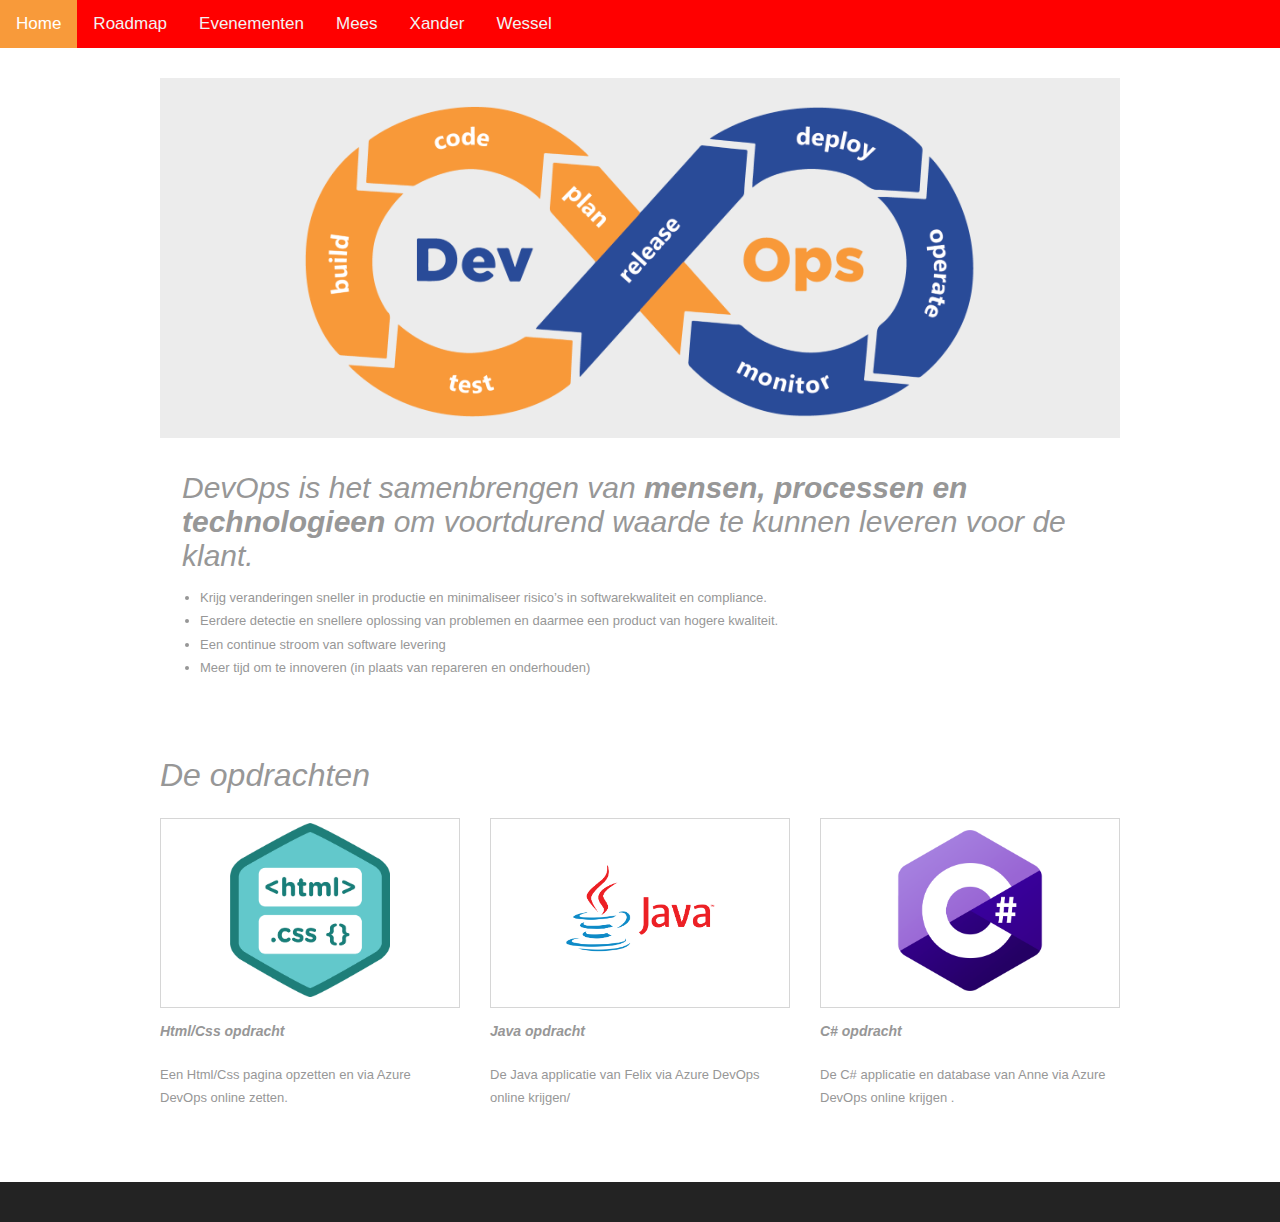
<file: index.html>
<!DOCTYPE html>
<html>
<head>
<meta name="viewport" content="width=device-width, initial-scale=1">
<link rel="stylesheet" href="css/homepage.style.css">
</head>
<body>

<header>
<div class="topnav">
  <a class="active" href="index.html">Home</a>
  <a href="roadmap.html">Roadmap</a>
  <a href="evenement.html">Evenementen</a>
  <a href="mees.html">Mees</a>
  <a href="xander.html">Xander</a>
  <a href="wessel.html">Wessel</a>
</div>
</header>

<div class="wrapper row2">
    <div id="container" class="clear">
      <!-- Slider -->
      <section id="slider"><img id="devops" src="images/DevOps-Pipeline-800.png">
    </section>
      <!-- main content -->
      <div id="homepage">

        <section id="intro" class="last clear">
          <article>
              <figcaption>
                <h2>DevOps is het samenbrengen van <b>mensen, processen en technologieen </b>om voortdurend waarde te kunnen leveren voor de klant.</h2>
                <ul>
                <li>Krijg veranderingen sneller in productie en minimaliseer risico’s in softwarekwaliteit en compliance.</li>
                  <li>Eerdere detectie en snellere oplossing van problemen en daarmee een product van hogere kwaliteit.</li>
                  <li> Een continue stroom van software levering</li>
                  <li>Meer tijd om te innoveren (in plaats van repareren en onderhouden)</li>
                </ul>
              </figcaption>
            </figure>
          </article>
        </section>


        <!-- Services -->
        <section id="services" class="clear">
          <h2>De opdrachten</h2>
          <article class="one_third">
            <figure><div id="imgbox"><img src="images/html_web.png" alt=""></div>
              <figcaption>
                <h2>Html/Css opdracht</h2>
                <p>Een Html/Css pagina opzetten en via Azure DevOps online zetten.</p>
              </figcaption>
            </figure>
          </article>
          <article class="one_third">
            <figure><div id="imgbox"><img id="javalogo" src="images/Java_logo_icon.png" alt=""></div>
              <figcaption>
                <h2>Java opdracht</h2>
                <p>De Java applicatie van Felix via Azure DevOps online krijgen/</p>
              </figcaption>
            </figure>
          </article>
          <article class="one_third lastbox">
            <figure><div id="imgbox"><img src="images/Sharp_logo.svg.png" alt=""></div>
              <figcaption>
                <h2>C# opdracht</h2>
                <p>De C# applicatie en database van Anne via Azure DevOps online krijgen .</p>
              </figcaption>
            </figure>
          </article>
        </section>
      
       
        <!-- / Introduction -->
      </div>
      <!-- / content body -->
    </div>
  </div>
  <div class="wrapper row4">
    <footer id="copyright" class="clear">
    </footer>
  </div>
</body>
</html>
</file>
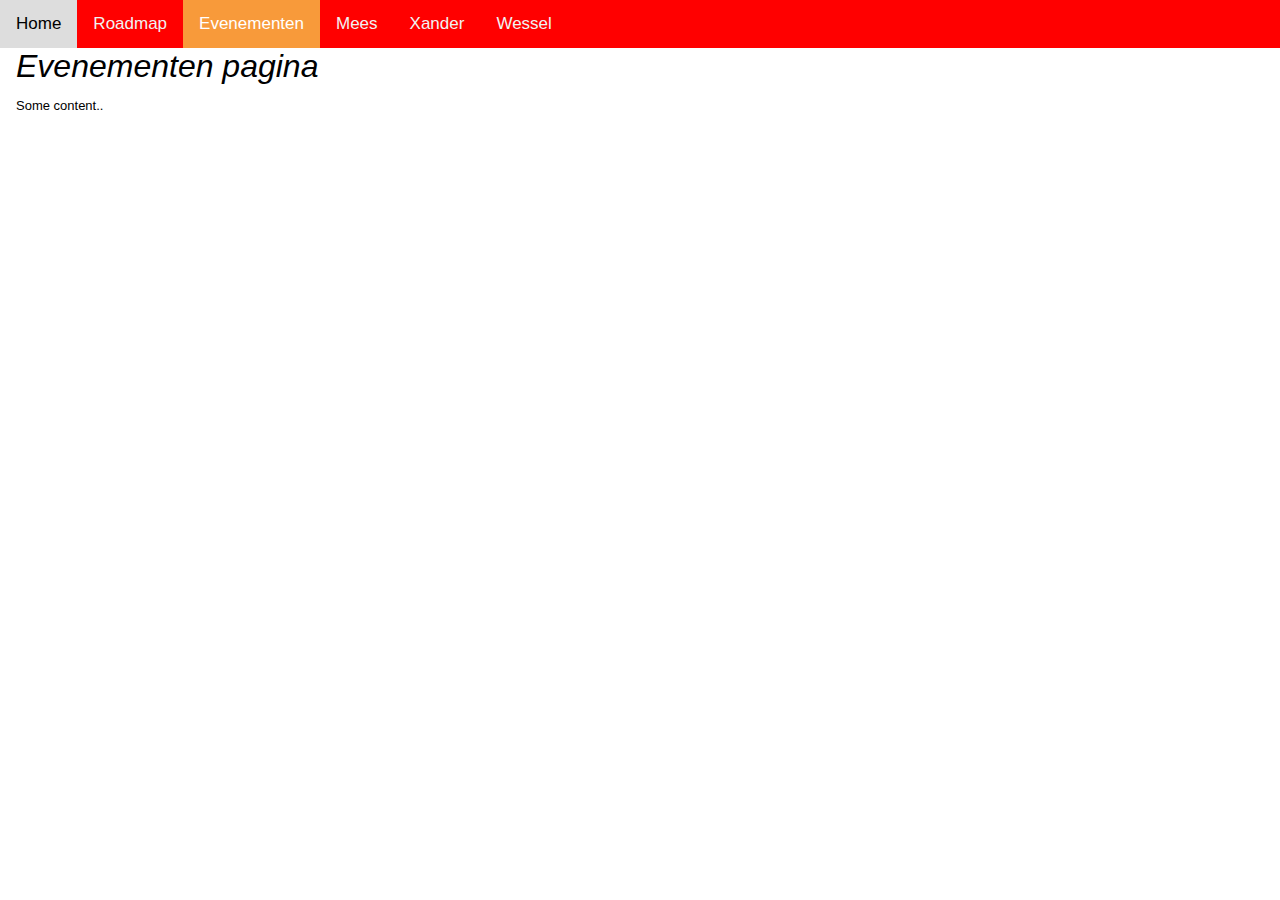
<file: evenement.html>
<!DOCTYPE html>
<html>
<head>
<meta name="viewport" content="width=device-width, initial-scale=1">
<link rel="stylesheet" href="css/homepage.style.css">
</head>
<body>

<div class="topnav">
  <a href="index.html">Home</a>
  <a href="roadmap.html">Roadmap</a>
  <a class="active" href="evenement.html">Evenementen</a>
  <a href="mees.html">Mees</a>
  <a href="xander.html">Xander</a>
  <a href="wessel.html">Wessel</a>
</div>

<div style="padding-left:16px">
  <h2>Evenementen pagina</h2>
  <p>Some content..</p>
</div>

</body>
</html>
</file>
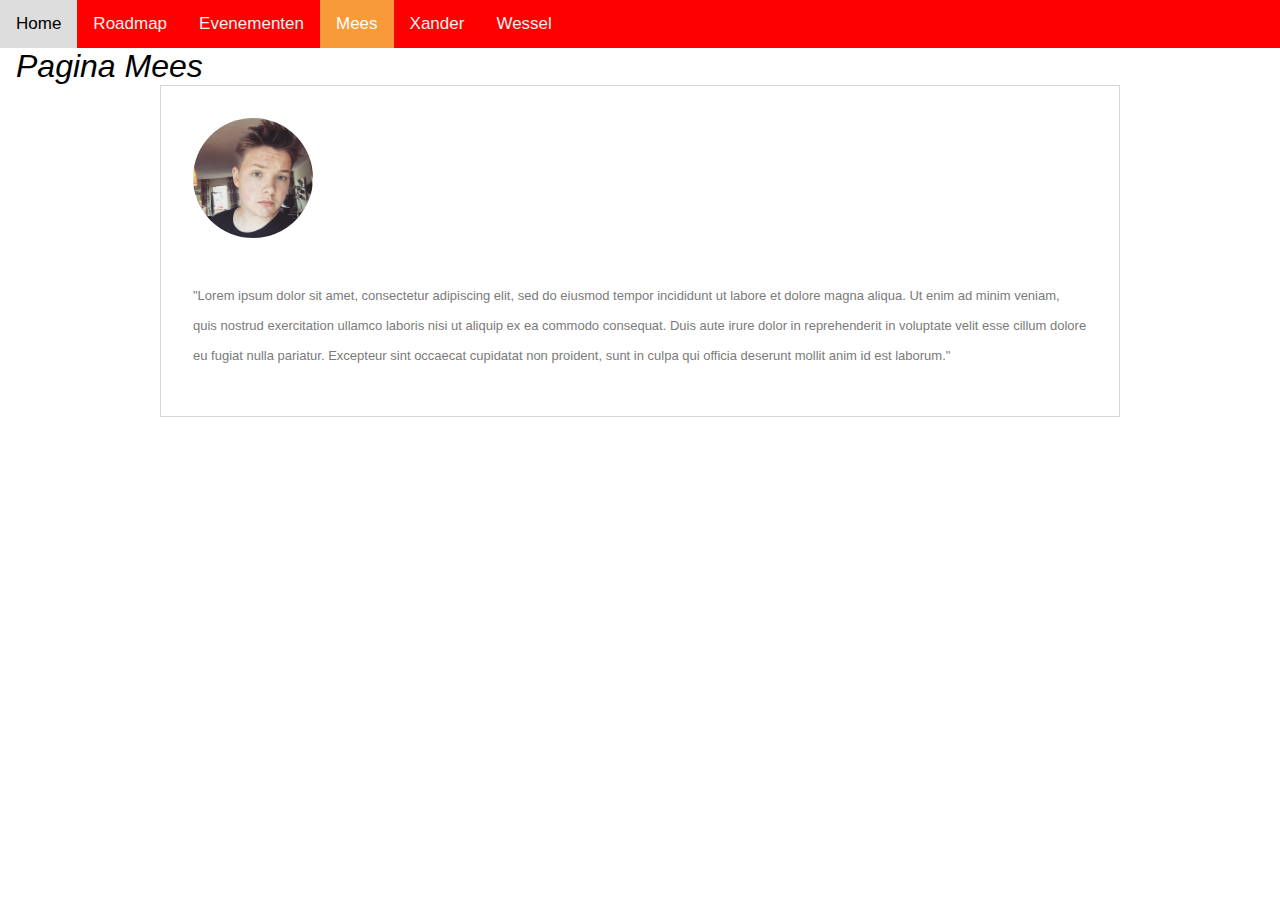
<file: mees.html>
<!DOCTYPE html>
<html>
<head>
<meta name="viewport" content="width=device-width, initial-scale=1">
<link rel="stylesheet" href="css/homepage.style.css">
<link rel="stylesheet" href="css/stylepersonalpage.css">
</head>
<body>

<div class="topnav">
  <a href="index.html">Home</a>
  <a href="roadmap.html">Roadmap</a>
  <a href="evenement.html">Evenementen</a>
  <a class="active" href="mees.html">Mees</a>
  <a href="xander.html">Xander</a>
  <a href="wessel.html">Wessel</a>
</div>

<div style="padding-left:16px">
  <h2>Pagina Mees
  </h2>
</div>

<section id="about">

  <div class="row">

     <div class="three columns">
        <img class="profile-pic"  src="images/Profielfoto.jpg" alt="" />
        <div class="personalList">
      </div>
     </div>

     <div class="nine columns main-col">

        <h2>Over mij</h2>

        <p>"Lorem ipsum dolor sit amet, consectetur adipiscing elit, sed do eiusmod tempor incididunt ut labore et dolore magna aliqua. Ut enim ad minim veniam, quis nostrud exercitation ullamco laboris nisi ut aliquip ex ea commodo consequat. Duis aute irure dolor in reprehenderit in voluptate velit esse cillum dolore eu fugiat nulla pariatur. Excepteur sint occaecat cupidatat non proident, sunt in culpa qui officia deserunt mollit anim id est laborum."
        </p>

     </div> <!-- end .main-col -->

  </div>

</section> <!-- About Section End-->





</body>
</html>
</file>
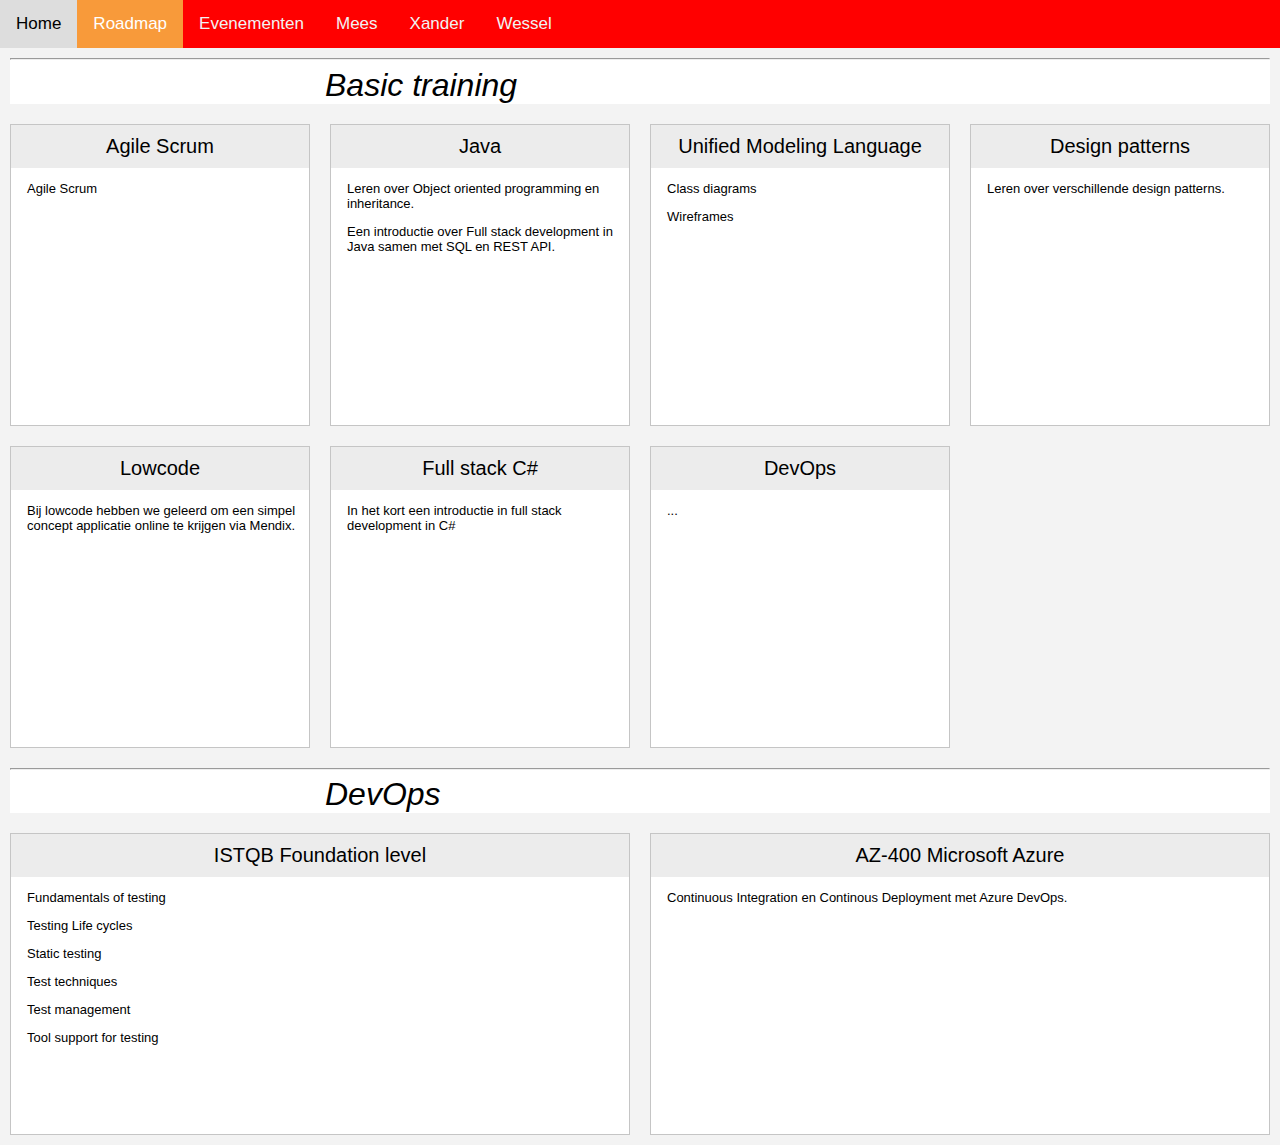
<file: roadmap.html>
<!DOCTYPE html>
<html>
<head>
<meta name="viewport" content="width=device-width, initial-scale=1">
<link rel="stylesheet" href="css/homepage.style.css">
<link rel="stylesheet" href="css/roadmapStyle.css">
</head>
<body>

<div class="topnav">
  <a href="index.html">Home</a>
  <a class="active" href="roadmap.html">Roadmap</a>
  <a href="evenement.html">Evenementen</a>
  <a href="mees.html">Mees</a>
  <a href="xander.html">Xander</a>
  <a href="wessel.html">Wessel</a>
</div>

<div class="boxContainer">
  <div class="roadmapContainer">
    <hr>
    <h2 class="roadmapHeader"> Basic training </h2>
  </div>

  <div class="container basictraining">
    <div class="boxHeader"> Agile Scrum </div>
    <div class="boxContent">
      <p>Agile Scrum</p>
    </div>
  </div>

  <div class="container basictraining">
    <div class="boxHeader"> Java </div>
    <div class="boxContent">
      <p>Leren over Object oriented programming en inheritance.</p>
      <p>Een introductie over Full stack development in Java samen met SQL en REST API. </p>
    </div>
  </div>

  <div class="container basictraining">
    <div class="boxHeader"> Unified Modeling Language </div>
    <div class="boxContent">
      <p>Class diagrams</p>
      <p>Wireframes</p>
    </div>
  </div>

  <div class="container basictraining">
    <div class="boxHeader"> Design patterns </div>
    <div class="boxContent">
      <p>Leren over verschillende design patterns.</p>
    </div>
  </div>

  <div class="container basictraining">
    <div class="boxHeader"> Lowcode</div>
    <div class="boxContent">
      <p>Bij lowcode hebben we geleerd om een simpel concept applicatie online te krijgen via Mendix. </p>
    </div>
  </div>

  <div class="container basictraining">
    <div class="boxHeader"> Full stack C#</div>
    <div class="boxContent">
      <p>In het kort een introductie in full stack development in C#</p>
    </div>
  </div>

  <div class="container basictraining">
    <div class="boxHeader"> DevOps </div>
    <div class="boxContent">
      <p>...</p>
    </div>
  </div>
</div>

<div class="boxContainer">
  <div class="roadmapContainer">
    <hr>
    <h2 class="roadmapHeader"> DevOps </h2>
  </div>
  
  <div class="container devOps">
    <div class="boxHeader"> ISTQB Foundation level </div>
    <div class="boxContent">
      <p>Fundamentals of testing</p>
      <p>Testing Life cycles</p>
      <p>Static testing</p>
      <p>Test techniques</p>
      <p>Test management</p>
      <p>Tool support for testing</p>
    </div>
  </div>

  <div class="container devOps">
    <div class="boxHeader"> AZ-400 Microsoft Azure </div>
    <div class="boxContent">
      <p>Continuous Integration en Continous Deployment met Azure DevOps.</p>
    </div>
  </div>
</div>


</body>
</html>
</file>
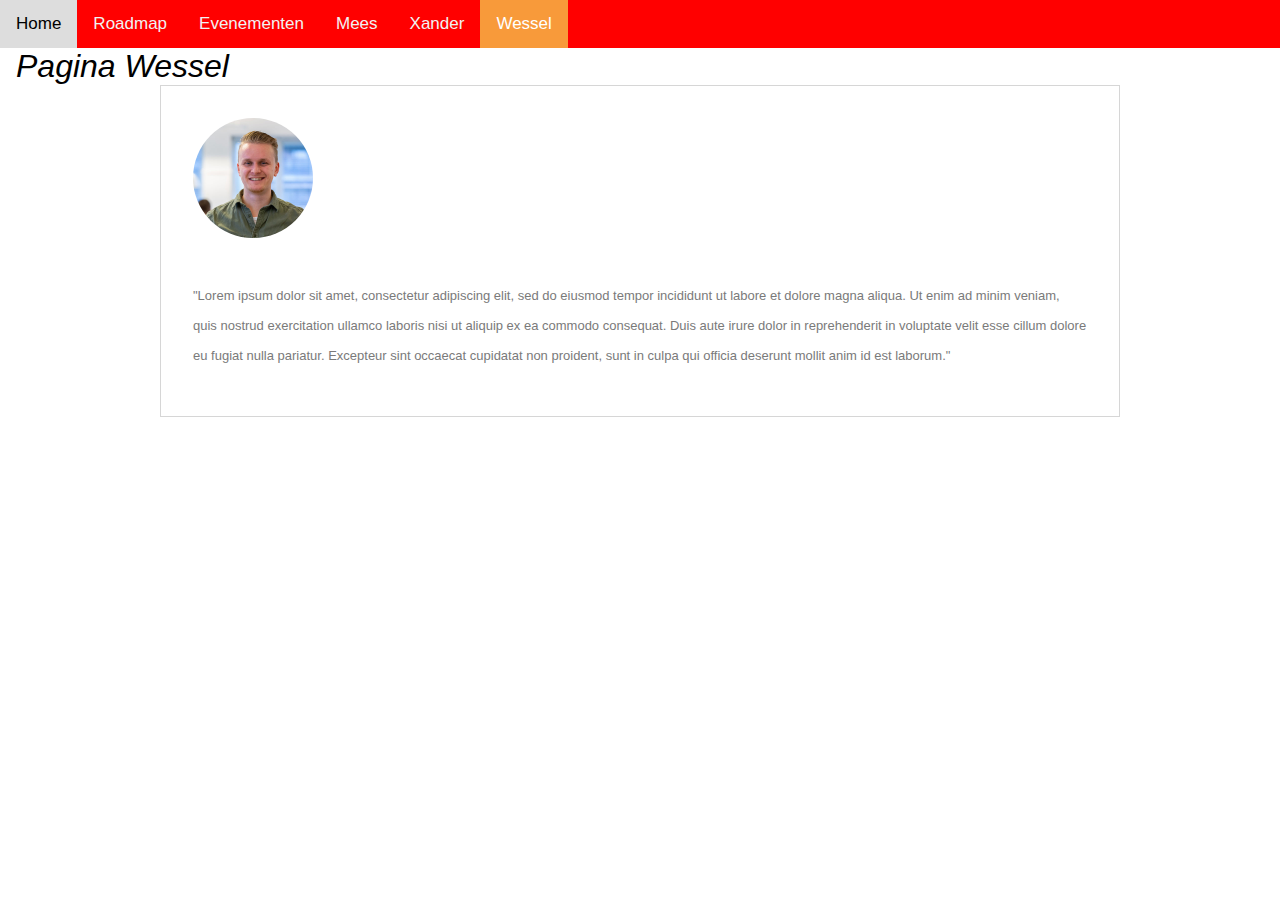
<file: wessel.html>
<!DOCTYPE html>
<html>
<head>
<meta name="viewport" content="width=device-width, initial-scale=1">
<link rel="stylesheet" href="css/homepage.style.css">
<link rel="stylesheet" href="css/stylepersonalpage.css">
</head>
<body>

<div class="topnav">
  <a href="index.html">Home</a>
  <a href="roadmap.html">Roadmap</a>
  <a href="evenement.html">Evenementen</a>
  <a href="mees.html">Mees</a>
  <a href="xander.html">Xander</a>
  <a class="active" href="wessel.html">Wessel</a>
</div>

<div style="padding-left:16px">
  <h2>Pagina Wessel
  </h2>
</div>

<section id="about">

  <div class="row">

     <div class="three columns">
        <img class="profile-pic"  src="images/WesselBruines.jpg" alt="" />
        <div class="personalList">
      </div>
     </div>

     <div class="nine columns main-col">

        <h2>Over mij</h2>

        <p>"Lorem ipsum dolor sit amet, consectetur adipiscing elit, sed do eiusmod tempor incididunt ut labore et dolore magna aliqua. Ut enim ad minim veniam, quis nostrud exercitation ullamco laboris nisi ut aliquip ex ea commodo consequat. Duis aute irure dolor in reprehenderit in voluptate velit esse cillum dolore eu fugiat nulla pariatur. Excepteur sint occaecat cupidatat non proident, sunt in culpa qui officia deserunt mollit anim id est laborum."
        </p>

     </div> <!-- end .main-col -->

  </div>

</section> <!-- About Section End-->





</body>
</html>
</file>
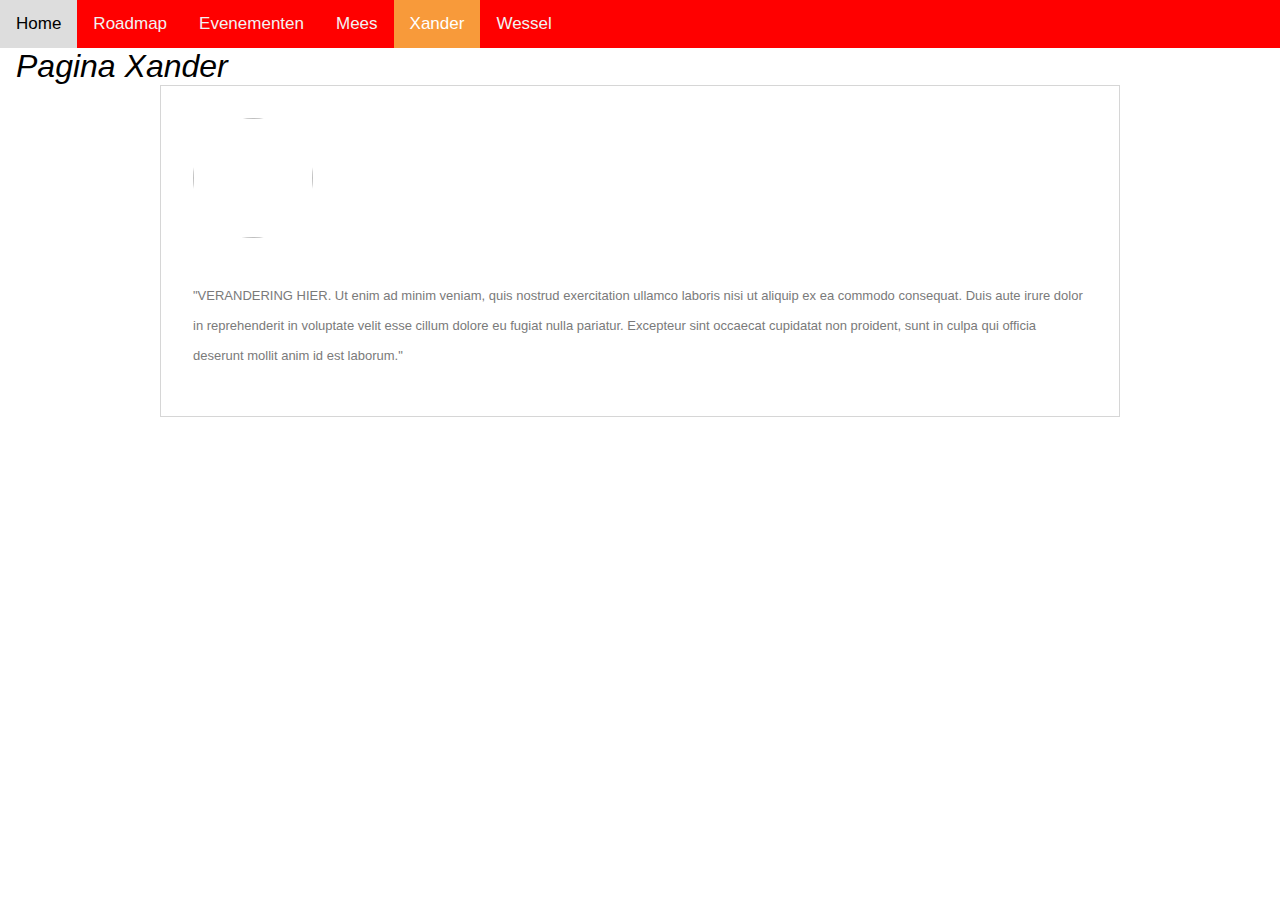
<file: xander.html>
<!DOCTYPE html>
<html>
<head>
<meta name="viewport" content="width=device-width, initial-scale=1">
<link rel="stylesheet" href="css/homepage.style.css">
<link rel="stylesheet" href="css/stylepersonalpage.css">
</head>
<body>

<div class="topnav">
  <a href="index.html">Home</a>
  <a href="roadmap.html">Roadmap</a>
  <a href="evenement.html">Evenementen</a>
  <a href="mees.html">Mees</a>
  <a class="active" href="xander.html">Xander</a>
  <a href="wessel.html">Wessel</a>
</div>

<div style="padding-left:16px">
  <h2>Pagina Xander
  </h2>
</div>

<section id="about">

  <div class="row">

     <div class="three columns">
        <img class="profile-pic" alt="" />
        <div class="personalList">
      </div>
     </div>

     <div class="nine columns main-col">

        <h2>Over mij</h2>

        <p>"VERANDERING HIER. Ut enim ad minim veniam, quis nostrud exercitation ullamco laboris nisi ut aliquip ex ea commodo consequat. Duis aute irure dolor in reprehenderit in voluptate velit esse cillum dolore eu fugiat nulla pariatur. Excepteur sint occaecat cupidatat non proident, sunt in culpa qui officia deserunt mollit anim id est laborum."
        </p>

     </div> <!-- end .main-col -->

  </div>

</section> <!-- About Section End-->





</body>
</html>
</file>
<file: css/homepage.style.css>
body {
margin: 0;
padding: 0;
font-size: 13px;
font-family: Arial, Helvetica, sans-serif;
}

.topnav {
  overflow: hidden;
  background-color: red;
}

.topnav a {
  float: left;
  color: #f2f2f2;
  text-align: center;
  padding: 14px 16px;
  text-decoration: none;
  font-size: 17px;
}

.topnav a:hover {
  background-color: #ddd;
  color: black;
}

.topnav a.active {
  background-color: #f89a3a;
  color: white;
}

.clear:after {
	content: ".";
	display: block;
	height: 0;
	clear: both;
	visibility: hidden;
	line-height: 0;
}

.clear {
	display: block;
	clear: both;
}

html[xmlns] .clear {
	display: block;
}

* html .clear {
	height: 1%;
}

a {
	outline: none;
	text-decoration: none;
}

code {
	font-weight: normal;
	font-style: normal;
	font-family: Georgia, "Times New Roman", Times, serif;
}

.fl_left {
	float: left;
}

.fl_right {
	float: right;
}

img {
	margin: 0;
	padding: 0;
	border: none;
	line-height: normal;
	vertical-align: middle;
}

.imgholder,
.imgl,
.imgr {
	padding: 4px;
	border: 1px solid #D6D6D6;
	text-align: center;
}

.imgl {
	float: left;
	margin: 0 15px 15px 0;
	clear: left;
}

.imgr {
	float: right;
	margin: 0 0 15px 15px;
	clear: right;
}


/*----------------------------------------------HTML 5 Overrides-------------------------------------*/

address,
article,
aside,
figcaption,
figure,
footer,
header,
nav,
section {
	display: block;
	margin: 0;
	padding: 0;
}

q {
	display: block;
	padding: 0 10px 8px 10px;
	color: #979797;
	background-color: #ECECEC;
	font-style: italic;
	line-height: normal;
}

q:before {
	content: '“ ';
	font-size: 26px;
}

q:after {
	content: ' „';
	font-size: 26px;
	line-height: 0;
}


/* ----------------------------------------------Wrapper-------------------------------------*/

div.wrapper {
	display: block;
	width: 100%;
	margin: 0;
	padding: 0;
	text-align: left;
}

.row1,
.row1 a {
	color: #C0BAB6;
	background-color: #333333;
}

.row2 {
	color: #979797;
	background-color: #FFFFFF;
}

.row2 a {
	color: #FF9900;
	background-color: #FFFFFF;
}

.row3 {
	color: #989898;
	background-color: #333333;
}

.row3 a {
	color: #FF9900;
	background-color: #333333;
}

.row4,
.row4 a {
	color: #919191;
	background-color: #232323;
}


/*----------------------------------------------Generalise-------------------------------------*/

#header,
#container,
#footer,
#copyright {
	display: block;
	width: 960px;
	margin: 0 auto;
}

nav ul {
	margin: 0;
	padding: 0;
	list-style: none;
}

h1,
h2,
h3,
h4,
h5,
h6 {
	margin: 0;
	padding: 0;
	font-size: 32px;
	font-weight: normal;
	font-style: italic;
	line-height: normal;
}

address {
	font-style: normal;
}

blockquote,
q {
	display: block;
	padding: 8px 10px;
	color: #979797;
	background-color: #ECECEC;
	font-style: italic;
	line-height: normal;
}

blockquote:before,
q:before {
	content: '“ ';
	font-size: 26px;
}

blockquote:after,
q:after {
	content: ' „';
	font-size: 26px;
	line-height: 0;
}

form,
fieldset,
legend {
	margin: 0;
	padding: 0;
	border: none;
}

legend {
	display: none;
}

input,
textarea,
select {
	font-size: 12px;
	font-family: Georgia, "Times New Roman", Times, serif;
}

.one_quarter,
.two_quarter,
.three_quarter,
.four_quarter {
	display: block;
	float: left;
	margin: 0 20px 0 0;
}

.one_quarter {
	width: 225px;
}

.two_quarter {
	width: 470px;
}

.three_quarter {
	width: 715px;
}

.four_quarter {
	width: 960px;
	float: none;
	margin-right: 0;
	clear: both;
}

.one_third,
.two_third,
.three_third {
	display: block;
	float: left;
	margin: 0 30px 0 0;
}

.one_third {
	width: 300px;
}

.two_third {
	width: 630px;
}

.three_third {
	width: 960px;
	float: none;
	margin-right: 0;
	clear: both;
}

.lastbox {
	margin-right: 0;
}


/*----------------------------------------------Header-------------------------------------*/

#header {
	padding: 20px 0;
}

#header #hgroup {
	float: left;
	margin: 0 0 20px 0;
}

#header #hgroup h1,
#header #hgroup h2 {
	font-weight: normal;
	font-style: normal;
	text-transform: none;
}

#header #hgroup h1 {
	font-size: 36px;
}

#header #hgroup h2 {
	font-size: 13px;
}

#header nav {
	display: block;
	float: right;
	margin: 10px 0 0 0;
	padding: 20px 0;
	color: #C0BAB6;
	background-color: #232323;
}

#header nav ul {
	padding: 0 20px;
}

#header nav li {
	display: inline;
	margin-right: 25px;
	text-transform: uppercase;
}

#header nav li.last {
	margin-right: 0;
}

#header nav li a {
	color: #C0BAB6;
	background-color: #232323;
}

#header nav li a:hover {
	color: #FF9900;
	background-color: #232323;
}


/*----------------------------------------------Content Area-------------------------------------*/

#container {
	padding: 30px 0;
}

#container section {
	display: block;
	width: 100%;
	margin: 0 0 30px 0;
	padding: 0;
}

#container .last {
	margin: 0;
}

#container .more {
	text-align: right;
}


/* ------Slider-----*/

#container #slider {

	width: 960px;
	height: 360px;
	background-color: #ececec;
	display: inline-block;
}

#container > img {
	max-height: 160px;
	
}

#devops {
	height: 360px;
	margin: 0 auto;
	display: block;
}

#container > h1 {
	margin-top: 30px;
}


/* ------Main Content-----*/

#intro h2 {
	font-size: 30px;
	padding-left: 22px;
}

#container #homepage {
	display: block;
	width: 100%;
	line-height: 1.8em;
}

#container #homepage #services {
	margin-top: 64px;
}

#container #homepage #services h2 {
	margin-bottom: 24px;
}

#container #homepage #services article {}

#container #homepage #services article figure {}

#container #homepage #services article figure img {
	max-width:55%; 
	height:auto; 
}

#imgbox, #imgbox-mid {
	text-align:center; 
	margin: 0 0 15px 0;
	padding: 4px;
	border: 1px solid #D6D6D6;
	width: 290px;
	height: 180px;
	display: block;
}

#javalogo {
	padding-top: 40px;
}



#container #homepage #services article figure figcaption {}

#container #homepage #services article figure h2 {
	font-size: 14px;
	font-weight: bold;
}

#container #homepage #services article figure footer {}

#container #homepage #intro {}

#container #homepage #intro article {}

#container #homepage #intro article figure {}

#container #homepage #intro article figure img {
	float: right;
	margin: 0 0 10px 0;
	padding: 4px;
	border: 1px solid #D6D6D6;
}

#container #homepage #intro article figure figcaption {
	float: left;
	width: 460px;
}

#container #homepage #intro article figure h2 {}

#container #homepage #intro article figure footer {}


/*----------------------------------------------Footer-------------------------------------*/

#footer {
	padding: 30px 0;
	font-size: 12px;
	line-height: 1.4em;
}

#footer section h2.title {
	margin: 0 0 25px 0;
	padding: 0;
	color: #FFFFFF;
	background-color: #333333;
	font-size: 12px;
	font-weight: bold;
	text-transform: uppercase;
}

#footer section nav li {
	margin: 0 0 5px 0;
	padding: 0 0 5px 0;
	border-bottom: 1px solid #555555;
}

#footer section nav li.last {
	margin: 0;
}


/*----------------------------------------------Copyright-------------------------------------*/

#copyright {
	padding: 20px 0;
}

#copyright p {
	margin: 0;
	padding: 0;
}
</file>
<file: css/stylepersonalpage.css>
* {
  box-sizing: border-box;
}

body {
  font-family: Arial, Helvetica, sans-serif;
}

/* Style the header */
header {
  background-color: #000030;
  padding: 5px;
  text-align: center;
  font-size: 40px;
  font-family: 'Times New Roman', Times, serif;
  color: white;
}

article {
  float: right;
  padding: 10px;
  background-color: #98B4D4;
  color: black;
  width: 80%; 
}

.article1 {
  float: left;
  padding: 5px;
  width: 20%;
  background-color: #98B4D4;
  
}

/* Clear floats after the columns */
section:after {
  content: "";
  display: table;
  clear: both;
}


/* ------------------------------------------------------------------ */
/* c. About Section
/* ------------------------------------------------------------------ */

#about {
  border: 1px solid #D6D6D6;
  padding-top: 96px;
  padding-bottom: 66px;
  overflow: hidden;
  width: 75%;
  margin: 0 auto;
  padding: 32px;
}

#about a, #about a:visited  { color: #fff; }
#about a:hover, #about a:focus { color: #11ABB0; }

#about h2 {
  font: 22px/30px 'opensans-bold', sans-serif;
  color: #fff;
  margin-bottom: 12px;
}
#about p {
  line-height: 30px;
  color: #7A7A7A;
}
#about .profile-pic {
  position: relative;
  width: 120px;
  height: 120px;
  border-radius: 100%;
}
#about .contact-details { width: 41.66667%; }
#about .download {
  width: 58.33333%;
  padding-top: 6px;
}

#personalList {
  display: inline-block;
}
</file>
<file: css/roadmapStyle.css>
/**
*
*
*
**/

body {
    background-color: #f3f3f3;
    font-family: sans-serif;
}

.boxContainer{
    width: 100%;
    /*height: 322px; /* 300px container height + 2 * 10px margins + 2* 1px borders */
    display: inline-block;
}

.container {
    background-color: white;
    margin: 10px;
    border: 1px solid #c5c5c5;
    float:left;
    min-width: 200px;
}
  
.boxHeader {
    background-color: #ececec;
    padding: 10px;
    text-align: center;
    font-size: 20px;
}
  
.boxContent {
    /*padding: 20px;*/
    padding-left:16px;
}

.roadmapHeader{
    padding-left:25%;
}

.roadmapContent{
    padding-left:25%;
}

.roadmapContainer {
    background-color: white;
    margin: 10px;
}

.basictraining{
    width: calc(25% - 22px); /* 10px margin and 1px border on each side = 22px */
    height: 300px;
}

.devOps{
    width: calc(50% - 22px); /* 10px margin and 1px border on each side = 22px */
    height: 300px;
}
</file>
